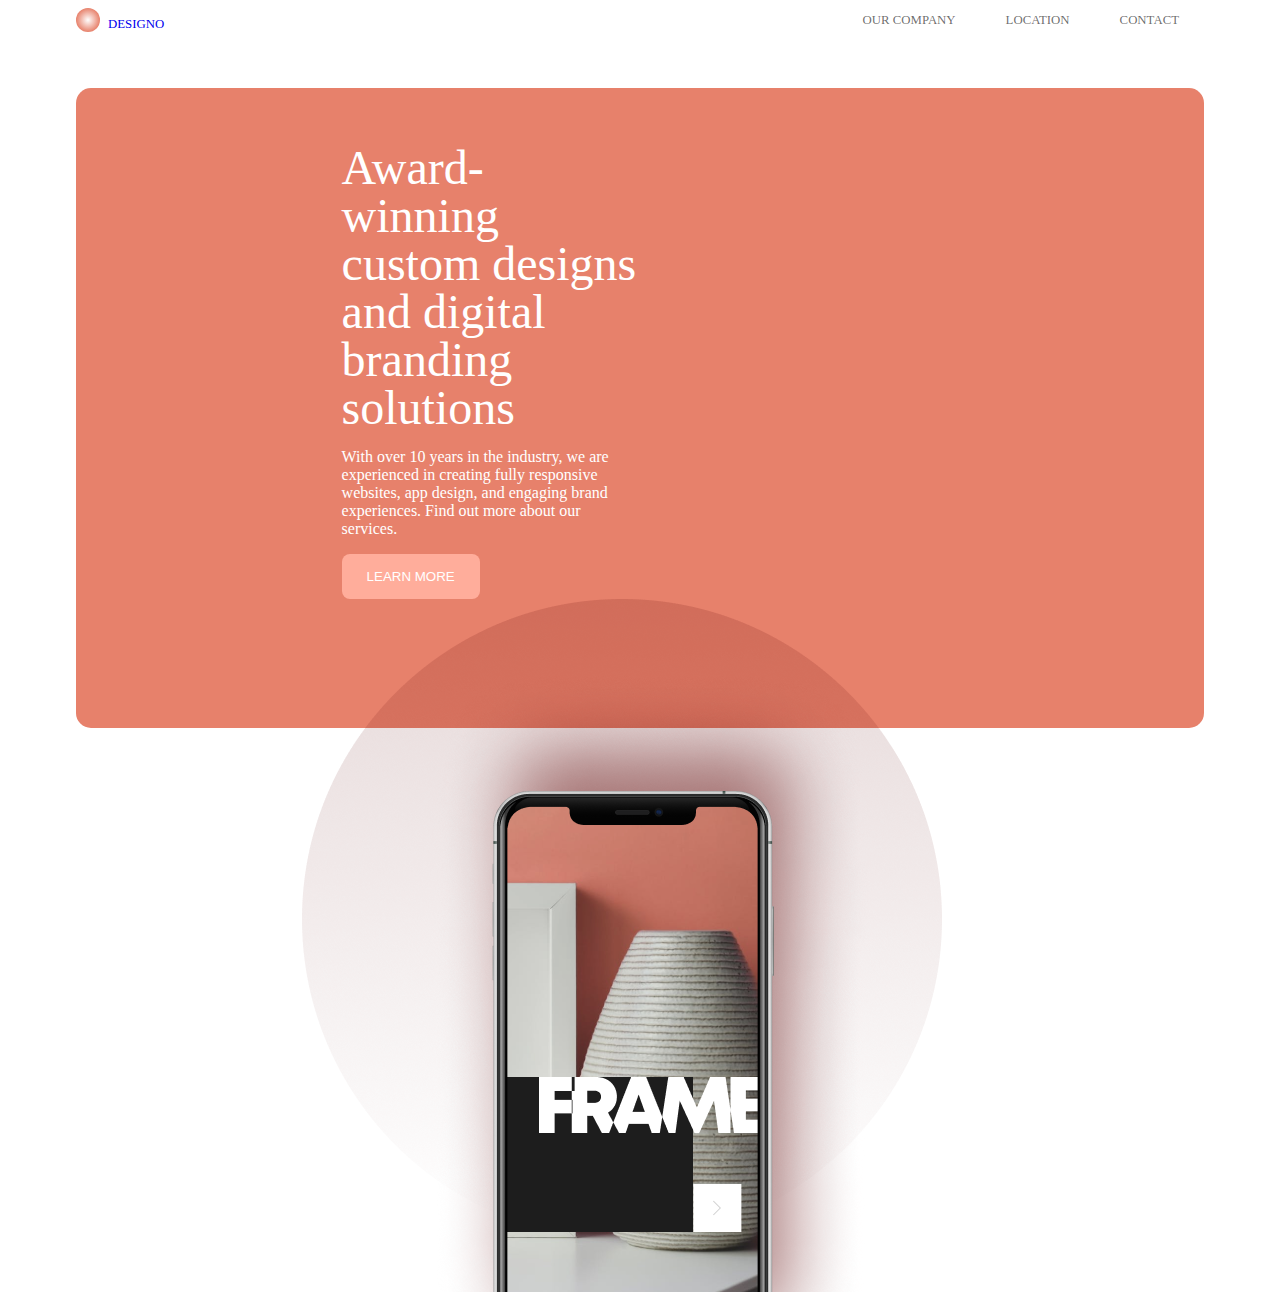
<file: DESIGNO multipage/index.html>
<!DOCTYPE html>
<html lang="en">
	<head>
		<meta charset="UTF-8" />
		<meta name="viewport" content="width=device-width, initial-scale=1.0" />
		<title>Designo</title>
		<link rel="stylesheet" href="styles.css" />
		<link rel="icon" href="../DESIGNO multipage/Images/navicon.svg" />
	</head>
	<body>
		<header>
			<nav>
				<div class="container">
					<div class="logo-img">
						<a href="index.html"
							><img
								src="../DESIGNO multipage/Images/navicon.svg"
								alt="Logo imag"
						/></a>
						<a href="index.html" class="nav-icon">Designo</a>
					</div>
					<div class="nav-link">
						<ul>
							<li><a href="company.html">Our Company</a></li>
							<li><a href="location.html">Location</a></li>
							<li><a href="contact.html">Contact</a></li>
						</ul>
					</div>
				</div>
				<a href="#" class="bar">&#9776;</a>
			</nav>
			<section class="header-hero">
				<div class="container">
					<div class="hero-content">
						<h2>Award-winning custom designs and digital branding solutions</h2>
						<p>
							With over 10 years in the industry, we are experienced in creating
							fully responsive websites, app design, and engaging brand
							experiences. Find out more about our services.
						</p>
						<button class="btn btn-1 btn-white">learn more</button>
					</div>
					<div class="hero-img">
						<img
							src="../DESIGNO multipage/Images/Oval.png"
							alt="there is an image here" />
						<img
							src="../DESIGNO multipage/Images/iphone.png"
							alt="there is an image here" />
					</div>
				</div>
			</section>
		</header>
	</body>
</html>
</file>
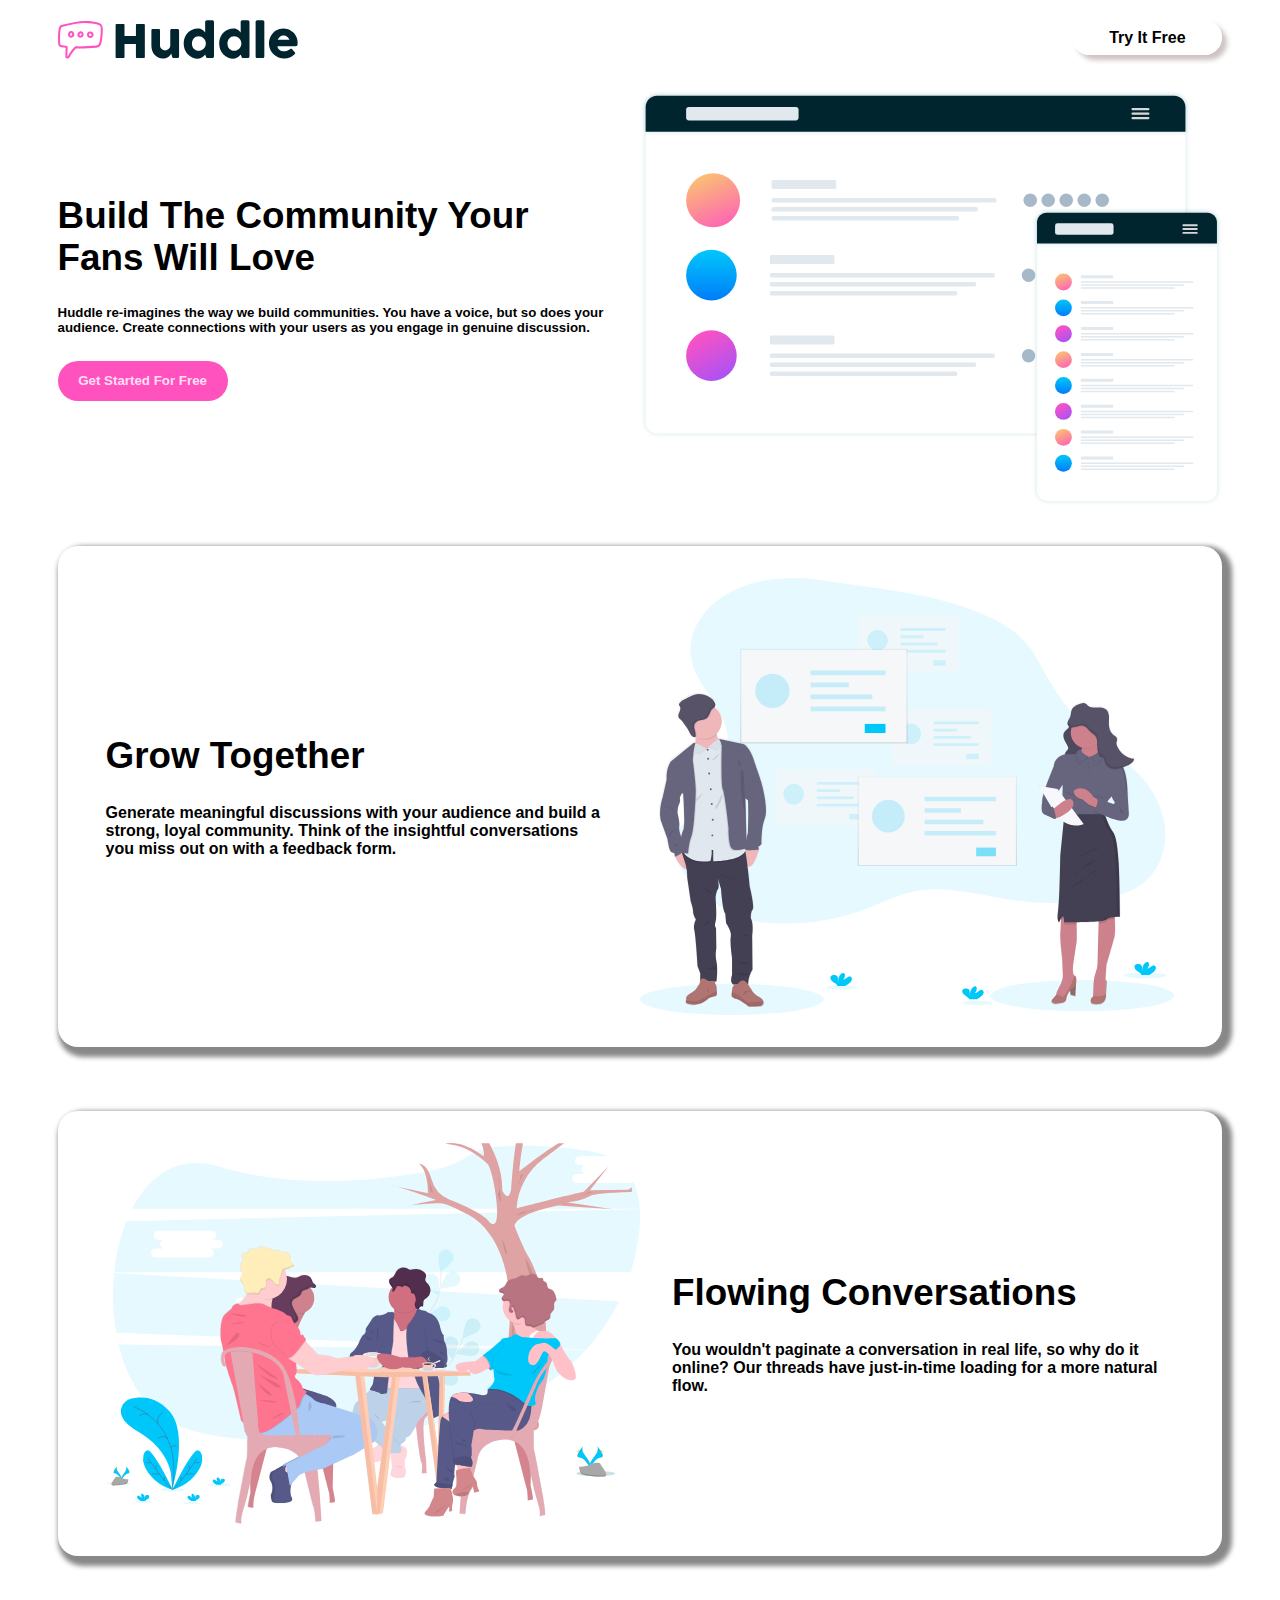
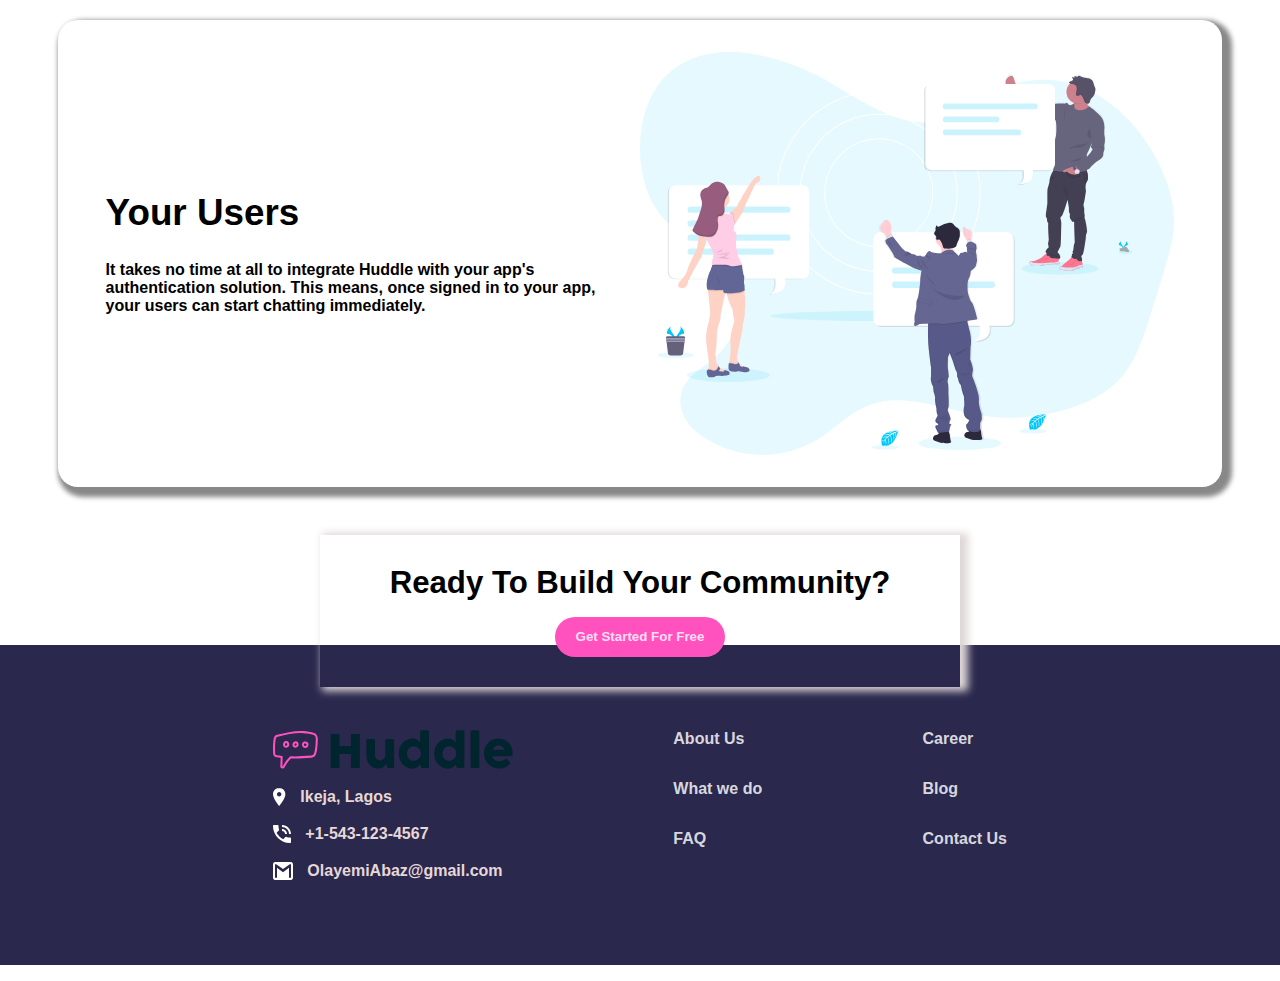
<file: HUDDLE/index.html>
<!DOCTYPE html>
<html lang="en">
	<head>
		<meta charset="UTF-8" />
		<meta name="viewport" content="width=device-width, initial-scale=1.0" />
		<title>Huddle</title>
		<link rel="stylesheet" href="../HUDDLE/styles.css" />
		<link rel="icon" href="../HUDDLE/image/logo.svg" />
	</head>
	<body>
		<header class="header">
			<nav class="nav-bar">
				<div class="logo">
					<a href="#"
						><img
							src="../HUDDLE/image/logo.svg"
							alt="there is an image logo here"
					/></a>
				</div>
				<div class="nav-link">Try it Free</div>
			</nav>
		</header>
		<main>
			<article class="article article-1">
				<div class="container container-1">
					<h1>Build The Community Your Fans Will Love</h1>
					<h5>
						Huddle re-imagines the way we build communities. You have a voice,
						but so does your audience. Create connections with your users as you
						engage in genuine discussion.
					</h5>
					<button class="btn">Get Started For Free</button>
				</div>
				<img src="../HUDDLE/image/phone.svg" alt="there is an image here" />
			</article>
			<div class="cards">
				<div class="card">
					<div class="card-content">
						<h1>Grow Together</h1>
						<h4>
							Generate meaningful discussions with your audience and build a
							strong, loyal community. Think of the insightful conversations you
							miss out on with a feedback form.
						</h4>
					</div>
					<img src="../HUDDLE/image/img-1.svg" alt="" />
				</div>
				<div class="card">
					<img src="../HUDDLE/image/img-2.svg" alt="there is an image here" />
					<div class="card-content">
						<h1>Flowing Conversations</h1>
						<h4>
							You wouldn't paginate a conversation in real life, so why do it
							online? Our threads have just-in-time loading for a more natural
							flow.
						</h4>
					</div>
				</div>
				<div class="card">
					<div class="card-content">
						<h1>Your Users</h1>
						<h4>
							It takes no time at all to integrate Huddle with your app's
							authentication solution. This means, once signed in to your app,
							your users can start chatting immediately.
						</h4>
					</div>
					<img src="../HUDDLE/image/img-3.svg" alt="there is an image here" />
				</div>
			</div>
		</main>
		<div class="crd">
			<h2>Ready To Build Your Community?</h2>
			<button class="btn">Get Started For Free</button>
		</div>
		<footer>
			<div class="footer">
				<div class="footer-1">
					<img src="../HUDDLE/image/logo.svg" class="ft-logo" alt="there is an image here" />
					<div class="ft">
						<img src="./image/map.svg" alt="there is an image here" />Ikeja,
						Lagos
					</div>
					<div class="ft">
						<img
							src="./image/call.svg"
							alt="there is an image here" />+1-543-123-4567
					</div>
					<div class="ft">
						<img
							src="./image/email.svg"
							alt="there is an image here" />OlayemiAbaz@gmail.com
					</div>
				</div>
				<div class="ft-links ft-links-1">
					<a href="#">About Us</a>
					<a href="#">What we do</a>
					<a href="#">FAQ</a>
				</div>

				<div class="ft-links-2 ft-links">
					<a href="#">Career</a>
					<a href="#">Blog</a>
					<a href="#">Contact Us</a>
				</div>
			</div>
		</footer>
	</body>
</html>
</file>
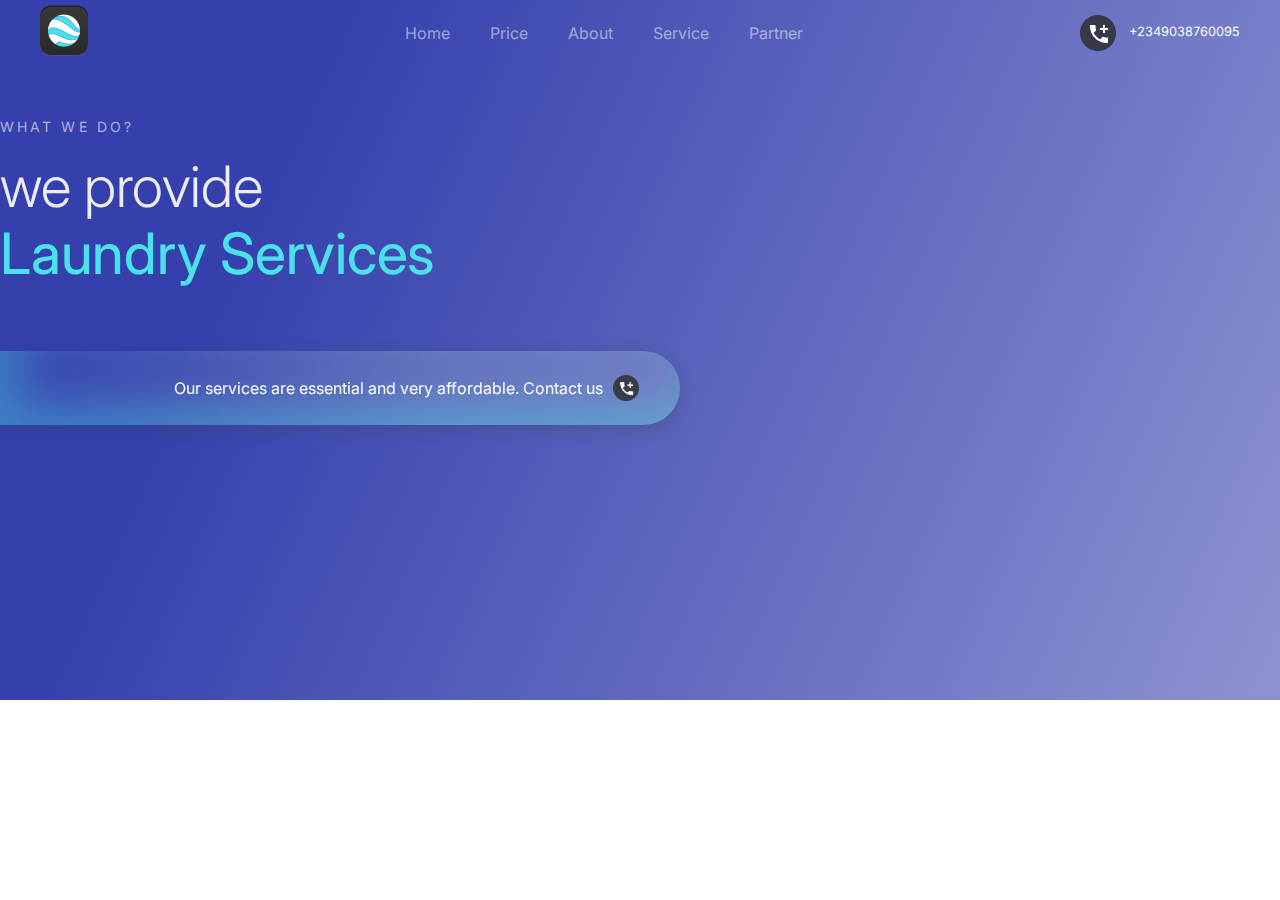
<file: LAUNDRY SERVICE/index.html>
<!DOCTYPE html>
<html lang="en">
<head>
    <meta charset="UTF-8">
    <meta name="viewport" content="width=device-width, initial-scale=1.0">
    <title>Laudry-Service</title>
    <link rel="stylesheet" href="../LAUNDRY SERVICE/styles.css">
    <link rel="icon" href="../LAUNDRY SERVICE/logo.png">
</head>
<body>
    <header>
        <nav>
            <a href="#"><img src="../LAUNDRY SERVICE/logo.png" alt="Logo Image"></a>
            <ul>
                <li><a href="#">Home</a></li>
                <li><a href="#">Price</a></li>
                <li><a href="#">About</a></li>
                <li><a href="#">Service</a></li>
                <li><a href="#">Partner</a></li>
            </ul>
            <div class="contact">
                <img src="../LAUNDRY SERVICE/contact.png" alt="contact image">
                <div class="p-number">+2349038760095</div>
            </div>
        </nav>
        <div class="header-hero">
            <p class="hero-para">What we do?</p>
            <h2>we provide <span> Laundry Services </span></h2>
        </div>
        <div class="cont-info">Our services are essential and very affordable. Contact us <img src="../LAUNDRY SERVICE/contact.png" alt="Contact image" width="26" height="26"></div>
    </header>
</body>
</html>
</file>
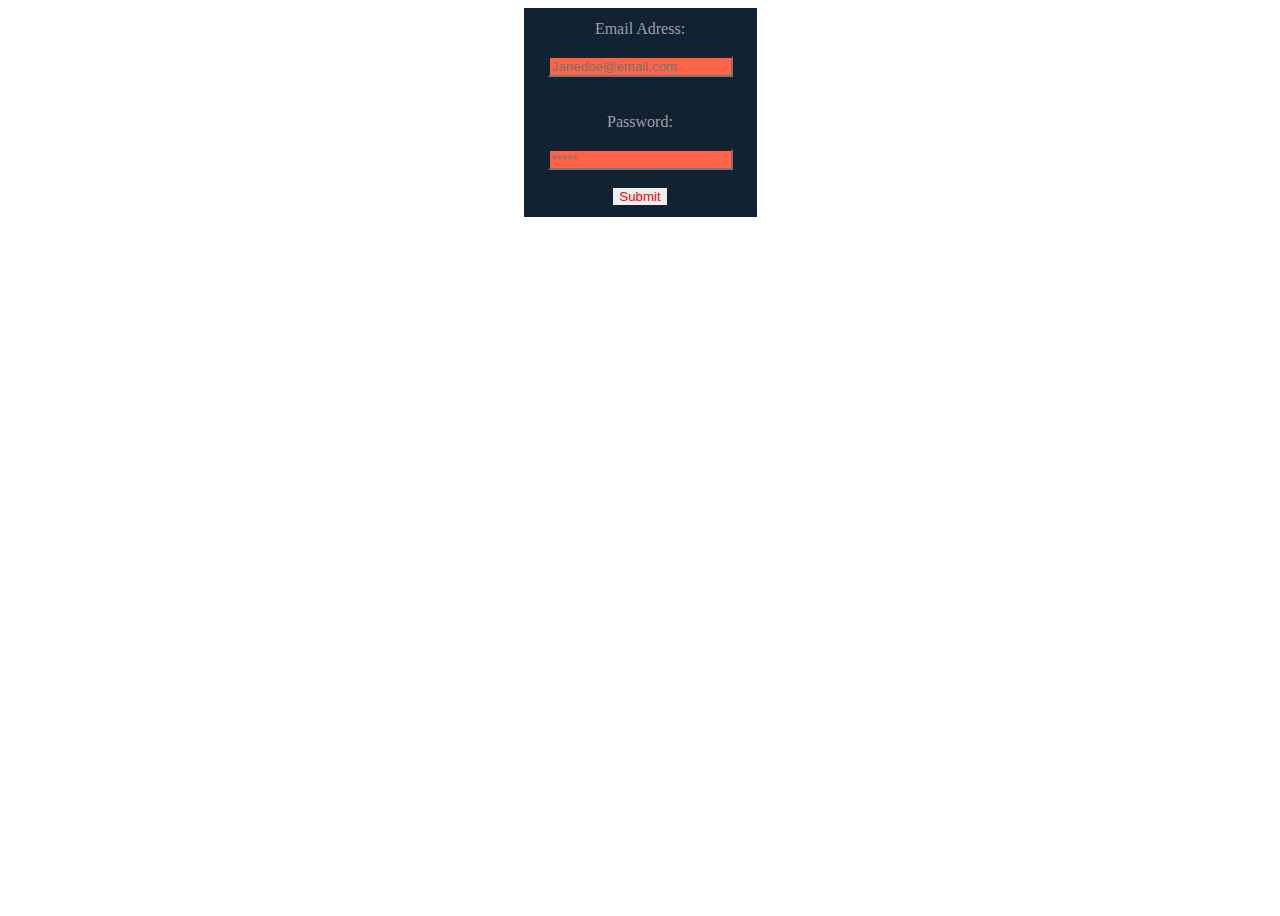
<file: Login page/index.html>
<!DOCTYPE html>
<html lang="en">
<head>
    <meta charset="UTF-8">
    <meta name="viewport" content="width=device-width, initial-scale=1.0">
    <title>Login Page</title>
    <link rel="stylesheet" href="../Login page/styles.css">
</head>
<body>
    <div class="container">
        <form action="../page/php">
            <label for="email">Email Adress:</label><br>
            <input type="email" name="email" id="eMail" placeholder="Janedoe@email.com" required><br><br>
            <label for="passord">Password:</label><br>
            <input type="password" name="password" id="passWord" placeholder="*****" required><br>
            <button type="button" id="subMit">Submit</button>
        </form>
    </div>
</body>
</html>
</file>
<file: DESIGNO multipage/styles.css>
/* GENERAL STYLING  */
:root {
    --PEACH: #E7816B;
    --LIGHT-PEACH: #ffad9b;
    --SLIGHT_BLACK: #1D1C1E;
    --LIGHT_GRAY: #1D1C1E;
    --GREY: #1D1C1E;
    --BLACK: #000;
    --WHITE: #fff;
}

* {
    margin: 0;
    padding: 0;
    box-sizing: border-box;
}

section {
    display: block;
    padding: 5% 20%;
}



body {
    min-height: 100vh;
    display: flex;
    flex-direction: column;
}

header,
main {
    width: min(100% - 2vw, 1128px);
    margin-inline: auto;

}

img {
    display: block;
    max-width: 100%;
}

/* GENERAL UTILITY */
.btn {
    padding: 15px 25px;
    border-radius: 8px;
    border: none;
    cursor: pointer;
    font-weight: 500;
    text-transform: uppercase;
    width: fit-content;
}

.btn-1 {
    background-color: var(--LIGHT-PEACH);
    color: var(--WHITE);
}

.btn:hover {
    filter: brightness(90%);
}

/* HEADER  */

/* NAVIGATION STYLING  */
nav .container {
    height: 40px;
    display: flex;
    gap: 24px;
    z-index: 1;
    justify-content: space-between;
    font-size: .8em;
    align-items: center;
}

nav a:hover,
nav a:focus {
    color: var(--BLACK);
}

nav a {
    text-decoration: none;
    text-transform: uppercase;
}

/* NAV UTILITY CLASS */
.nav-link ul {
    display: flex;
    width: 100%;
    justify-content: flex-end;
    list-style: none;
}

.bar {
    display: none;
}

.nav-link a {
    color: hsla(0, 0%, 0%, 0.592);
    padding: 0 25px;
}

.logo-img {
    display: flex;
    gap: .5rem;
    z-index: 1;
}

.nav-icon {
    padding-top: 8.5px;
}

/* // END UTILITY NAV CLASS  */
/* HERO  */
.header-hero {
    margin-top: 3rem;
    display: flex;
    background-color: var(--PEACH);
    border-radius: 15px;
    gap: 4rem;
    height: 640px;
}

.hero-content {
    display: flex;
    flex-direction: column;
    justify-content: center;
    padding: 0 0 0 40px;
    gap: 1rem;
    color: var(--WHITE);
    width: 50%;
}

.hero-content h2 {
    font-weight: 500;
    font-size: clamp(32px, 9vw, 48px);
    line-height: 48px;
}

.hero-content p {
    font-size: 16px;
    font-weight: 400;
}

/* HERO IMG  */
.header-hero {
    display: flex;
}

.hero-img :nth-child(2) {
    margin-top: -35.5rem;
    margin-left: 130px;


}

/* HERO */


/* HERO UTILITY CLASS */




/* MOBILE VIEW  */

@media screen and (max-width: 560px) {

    /* MOBILE NAVIGATION */
    .nav-link {
        display: none;
    }

    .logo-img {
        padding-left: 20px;
    }

    nav {
        display: flex;
        justify-content: space-between;
    }

    .bar {
        display: block;
        padding-right: 6%;
        padding-top: -15px;
        color: #000;
        font-weight: 730;
        font-size: 25px;
    }

    header,
    main {
        width: 100%;
    }

    .header-hero {
        width: 100% !important;
        flex-direction: column;
        border-radius: 5px;
        height: 800px;
        text-align: center;
        margin-top: 1rem;
        overflow: hidden;

    }

    .hero-content {
        width: 100% !important;
        align-items: center;
        margin-top: 3.5rem;
        padding: 0 !important;
        text-align: center;
    }
    .hero-content h2 {
        line-height: 35px;
    }
    .hero-content p {
        line-height: 20px;
    }

    .hero-img {
        /* display: none; */
        margin-top: 10rem;
        margin-left: 6%
    }

}
</file>
<file: HUDDLE/styles.css>
/* GENRAL STYLING */
* {
    margin: 0;
    padding: 0;
    box-sizing: border-box;
}

body {
    font-family: sans-serif;
    min-height: 100vh;
    display: flex;
    flex-direction: column;
}
html {
    scroll-behavior: smooth;
}
img {
    max-width: 100%;
    display: block;
}

header,
main {
    width: min(100% - 9vw, 1200px);
    margin-inline: auto;
}

:root {
    /* COLORS */
    --BLACK: #000;
    --WHITE: #ffffffd4;
    --WHITESMOKE: whitesmoke;
    --CLR-WHITE: #e7d7d7;
}

/* NAVIGATION BAR  */
nav {
    display: flex;
    justify-content: space-between;
    padding-top: 20px;
    height: 50px;
}

/* UTILITY CLASSES */
.nav-link {

    background-color: var(--WHITE);
    border-radius: 20px;
    width: 150px;
    height: 35px;
    font-weight: 700;
    display: flex;
    text-transform: capitalize;
    justify-content: center;
    align-items: center;
    box-shadow: 5px 5px 5px 0px #cec3c3;
    cursor: pointer;
}

.nav-link:hover {
    filter: brightness(95%);
}

/* MAIN */
/* UTILITY CLASSES */


.article-1 {
    display: flex;
    justify-content: space-between;
    gap: 2rem;
    margin: 2.5em auto;
}

.container-1 {
    display: flex;
    flex-direction: column;
    height: auto;
    gap: 1.6rem;
    justify-content: center;
}

.btn {
    width: 170px;
    height: 40px;
    border-radius: 60px;
    border: none;
    font-weight: 750;
    display: flex;
    justify-content: center;
    align-items: center;
    color: var(--WHITE);
    background-color: hsl(322, 100%, 66%);
    cursor: pointer;
}

.btn:hover {
    filter: brightness(90%);
}

/* CARDS */
.cards {
    display: flex;
    flex-direction: column;
    gap: 4rem;
}

.card {
    display: flex;
    justify-content: space-between;
    gap: 2rem;
    box-shadow: 5px 5px 5px 5px #888888;
    border-radius: 20px;
    padding: 2rem 3rem;
    max-width: 1200px;
}

.card img {
    width: 50%;
}

.card-content {
    display: flex;
    justify-content: center;
    flex-direction: column;
    gap: 1.7rem;
}

article img {
    width: 50%;
}

h1 {
    font-weight: 700;
    font-size: clamp(1.7rem, 9vw, 2.3rem);
}

/* FOOTER  */
footer {
    margin-top: 5.5rem;
    background-color: hsl(242, 31%, 23%);
    display: flex;
    justify-content: space-evenly;
    padding: 35px;
    margin-bottom: 1rem;
    font-weight: 600;
}

.footer-1 {
    display: flex;
    cursor: pointer;
    gap: 1.2rem;
    flex-direction: column;

}

.ft {
    display: flex;
    gap: .9rem;
    color: var(--CLR-WHITE);
}

.footer {
    width: min(100% - 9vw, 1100px);
    margin-inline: auto;
    padding: 50px 20px;
    display: flex;
    justify-content: space-evenly;
}

.ft-links {
    display: flex;
    flex-direction: column;
    gap: 2rem;
}

.ft-links a {
    color: var(--WHITE);
    text-decoration: none;
}

.ft-links a:hover {
    text-decoration: underline;
}

.crd {
    box-shadow: 5px 1px 8px 3px #dfd7d7;
    display: flex;
    justify-content: center;
    margin-top: 3rem;
    align-items: center;
    flex-direction: column;
    gap: 1rem;
    margin-bottom: -130px;
    width: 50%;
    margin-inline: auto;
    font-size: 1.3rem;
    padding: 30px 20px;
    z-index: 1;
}

@media screen and (max-width: 768px) {
    .logo img {
        width: 75%;
    }

    .article-1 {
        flex-direction: column;
    }

    .btn {
        margin: auto;
    }

    .article-1 img {
        width: 100%;
    }

    .card {
        flex-direction: column;
        padding: 1rem;
        gap: .5rem;
    }

    .card img {
        width: 100%;
    }

    footer {
        text-align: center;
    }
    .footer {
        flex-direction: column;
    }

    .footer-1 {
        justify-content: center;
        align-items: center;
    }
    .ft-links {
        flex-direction: column;
        gap: 1.5rem;
        margin: 1rem;
    }

    .crd {
        font-size: .6em;
        font-weight: 200;
        width: 75%;
    }
    .ft-logo {
        width: min-content;
    }
}
</file>
<file: LAUNDRY SERVICE/styles.css>
@import url('https://fonts.googleapis.com/css2?family=Inter&family=Jost:wght@100;300;400&display=swap');

* {
    margin: 0;
    padding: 0;
    box-sizing: border-box;
}

body,
html {
    min-height: 100vh;
    display: flex;
    flex-direction: column;
    font-family: 'Inter', sans-serif;
}

/* NAVIGATION BAR  */
header {
    background: linear-gradient(114deg, #3540AD 20.99%, rgba(53, 64, 173, 0.55) 102.95%);
    height: 700px;
}

nav {
    display: flex;
    justify-content: space-between;
    align-items: center;
    height: 40px;
    margin-top: 10px;
    max-width: 1400px;
    margin: .8rem auto;
    text-transform: capitalize;
}

nav ul {
    list-style: none;
    cursor: pointer;
    display: flex;
}

nav a {
    text-decoration: none;
    padding-left: 40px;
    color: rgba(255, 255, 255, 0.50);
}

.contact {
    display: flex;
    gap: .8rem;
    padding-right: 40px;
    color: #fff;
    font-size: .8rem;
}

.p-number {
    padding-top: .6rem;

}

nav a:hover {
    text-decoration: underline;
    color: rgba(255, 255, 255, 0.783);
}

/* HERO CONTENT  */
.header-hero {
    margin: 4rem auto;
    max-width: 1320px;
    display: flex;
    flex-direction: column;
    gap: 16px;
    color: rgba(255, 255, 255, 0.60);
}

.hero-para {
    color: rgba(255, 255, 255, 0.60);
    font-size: 14px;
    font-style: normal;
    font-weight: 400;
    line-height: 20px;
    letter-spacing: 3.1px;
    text-transform: uppercase;
}

.header-hero h2 {
    color: rgba(255, 255, 255, 0.90);
    font-family: Inter;
    font-size: 57px;
    font-style: normal;
    font-weight: 300;
    line-height: 67px;
    /* 117.544% */
    letter-spacing: -0.25px;
}

.header-hero span {
    color: #4AE1EB;
    font-family: Inter;
    font-size: 57px;
    font-style: normal;
    font-weight: 450;
    line-height: 67px;
    letter-spacing: -0.25px;
    display: block;
}

.cont-info {
    border-radius: 0px 42px 42px 0px;
    background: linear-gradient(269deg, rgba(217, 217, 217, 0.21) 34.89%, rgba(217, 217, 217, 0.00) 102.62%);
    box-shadow: 0px 4px 15px 0px rgba(52, 68, 69, 0.30), 20px -20px 50px 0px rgba(74, 225, 235, 0.40) inset;
    backdrop-filter: blur(27px);
    display: flex;
    padding: 24px 23px 24px 156px;
    color: #fff;
    padding: 25px -5px;
    justify-content: center;
    align-items: center;
    gap: 10px;
    margin: rem 0 !important;
    width: 680px;
}
</file>
<file: Login page/styles.css>
body {
    min-height: 100vh;
    display: flex;
    flex-direction: column;
}

form {
    display: flex;
    align-items: center;
    justify-content: center;
    flex-direction: column;
    color: hsla(0, 0%, 87%, 0.694);
    outline: none;
    border: none;
    max-width: 500px;
    background-color: #112232;
    padding: 12px 24px;
}
.container {
    display: flex;
    justify-content: center;
    align-items: center;
    flex-direction: column;
}
input:invalid {
    background-color: tomato;
}
input:valid {
    background-color: aliceblue;
}
button {
    border: none;
    color: red;
    ;
}
</file>
